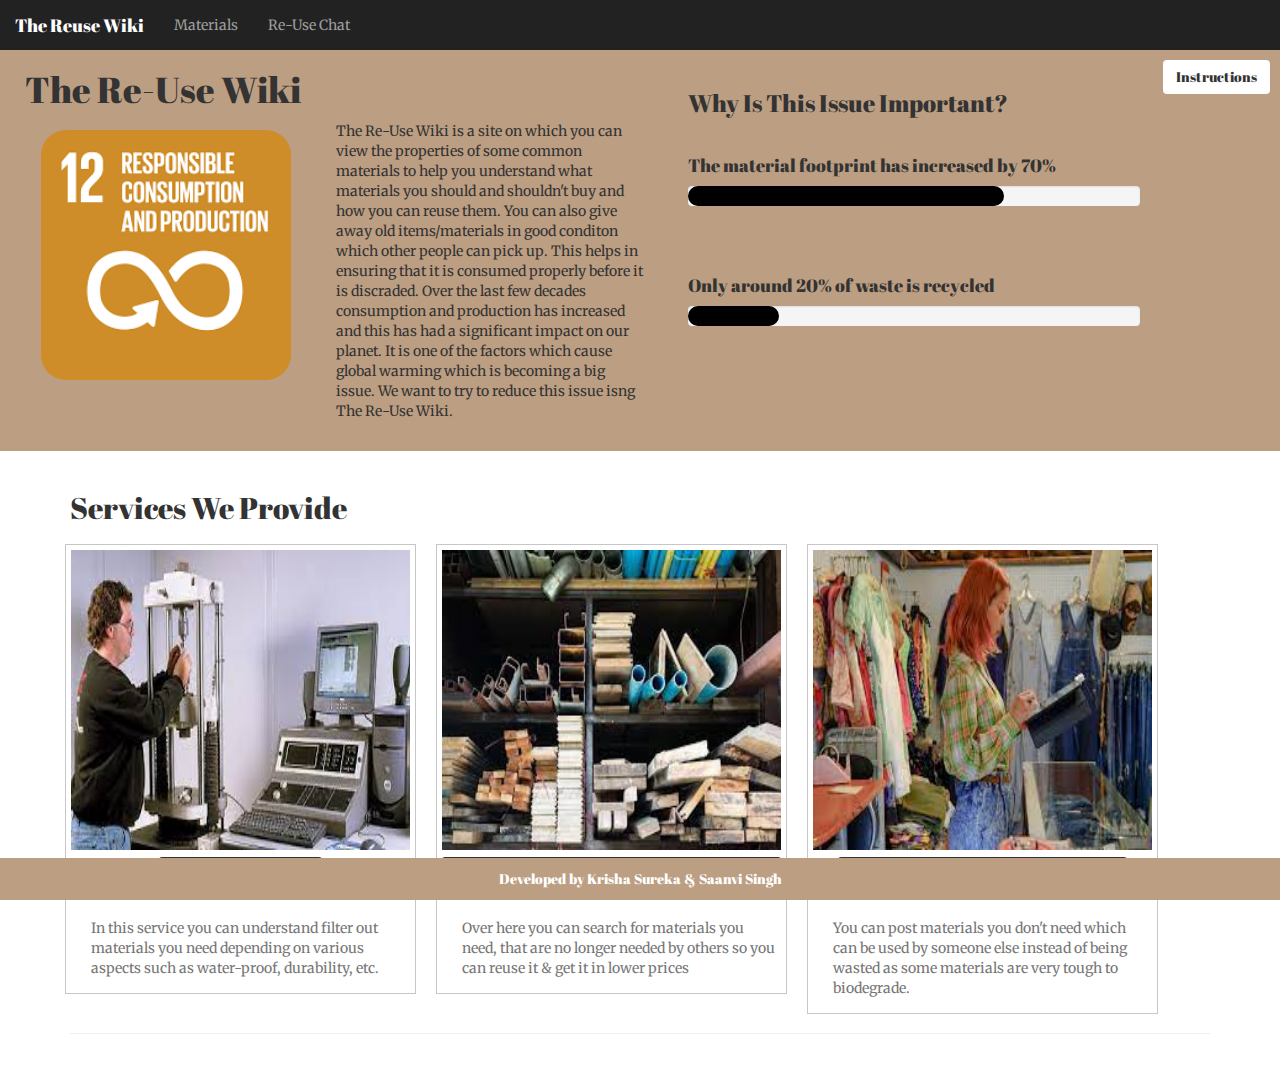
<file: index.html>
<html>
  <head>
    <title>The Re-Use Wiki</title>
    <link rel="stylesheet" href="style.css">
    <meta name="viewport" content="width=device-width, initial-scale=1">
  <link rel="stylesheet" href="https://maxcdn.bootstrapcdn.com/bootstrap/3.4.0/css/bootstrap.min.css">
  <script src="https://ajax.googleapis.com/ajax/libs/jquery/3.4.1/jquery.min.js"></script>
  <script src="https://maxcdn.bootstrapcdn.com/bootstrap/3.4.0/js/bootstrap.min.js"></script>
  <link href="https://fonts.googleapis.com/css2?family=Abril+Fatface&family=Merriweather&display=swap" rel="stylesheet">

<link rel="preconnect" href="https://fonts.googleapis.com">
<link rel="preconnect" href="https://fonts.gstatic.com" crossorigin>
<link rel="preconnect" href="https://fonts.googleapis.com">
<link rel="preconnect" href="https://fonts.gstatic.com" crossorigin>
<link href="https://fonts.googleapis.com/css2?family=Montserrat&family=Slabo+27px&display=swap" rel="stylesheet">

</head>

<body>
  <nav class="navbar-inverse" style="position:sticky;top:0;z-index:99999">
    <div class="navbar-header">
    <button type="button" class="navbar-toggle" data-toggle="collapse" data-target="#myNavbar">
        <span class="icon-bar"></span>
        <span class="icon-bar"></span>
        <span class="icon-bar"></span>
        </button>
        <a class="navbar-brand" href="index.html"> The Reuse Wiki </a>
    </div>
    <div class="collapse navbar-collapse" id="myNavbar">
    <ul class="nav navbar-nav">
        <li><a href="material.html" style="font-family: 'Merriweather', serif;"> Materials </a></li>
        <li><a href="chat.html" style="font-family: 'Merriweather', serif;"> Re-Use Chat </a></li>
        </ul>
    </div>
    </nav>   

    <div id="myModal" class="modal fade">
      <div class="modal-dialog">
        <div class="modal-content">
          <div class="modal-header">
            <button class="close" data-dismiss="modal">&times;</button>
            <h4>How to use this website</h4>
            <div class="modal-body">
              <li>Find out about the issue we are trying to solve and the SDG on the home page</li><hr>
              <li> Read about materials, their, properties, how eco friendly they are and how to recycle them on the materials page so you know which ones you should buy.</li><hr>
                <li>Create/join rooms with names based on items you don’t need in the chat section for other people to reuse</li><hr>
                  <li> Use the chat to coordinate how to pick up and drop off these items so they get reused rather than thrown away.</li>
    </div></div></div></div></div><div> </div>
    
<div class="about"><button class="btn" data-toggle="modal" data-target="#myModal">Instructions</button>
<h1 class="section-title">The Re-Use Wiki</h1>
<br>
<br>
<div class="row">
  <div class="col-md-3">
    <div class="text-center text-md-left">
      <a href="https://sdgs.un.org/goals/goal12" target="_blank">
      <img src="sdg.png" style=" height:px; width: 250px;border-radius: 25px" class="SDG">
    </a>
    </div>
  </div>

  <div class="col-md-9 triangle-left-md triangle-top-sm">
    <div class="rounded bg-white shadow-dark padding-30">
      <div class="row">
        <div class="col-md-6">
          <p class="text1" id="abt">The Re-Use Wiki is a site on which you can view the properties of some common materials to help you understand what materials you should and shouldn't buy and how you can reuse them. You can also give away old items/materials in good conditon which other people can pick up. This helps in ensuring that it is consumed properly before it is discraded. Over the last few decades consumption and production has increased and this has had a significant impact on our planet. It is one of the factors which cause global warming which is becoming a big issue. We want to try to reduce this issue isng The Re-Use Wiki.</p>
        </div>
            
        <div class="col-md-6 target_audience">
          <div class="skill-item">
            <br>
              <br>
              <h3 class="heading">Why Is This Issue Important?</h3>
            <div class="skill-info clearfix">
              <br>
              <h4 class="float-left mb-3 mt-0">The material footprint has increased by 70%</h4>
        
            </div>
            <div class="progress">
              <div class="progress-bar data-background" role="progressbar" aria-valuemin="0" aria-valuemax="100" aria-valuenow="0" data-color="#FFD15C" style="background-color: black; width: 70%;">
              </div>
            </div>
            <br>
            <div class="skill-info clearfix">
              <br>
              <h4 class="float-left mb-3 mt-0">Only around 20% of waste is recycled</h4>
        
            </div>
            <div class="progress">
              <div class="progress-bar data-background" role="progressbar" aria-valuemin="0" aria-valuemax="100" aria-valuenow="0" data-color="#FFD15C" style="background-color: black; width: 20%;">
              </div>
            </div>
            	
          </div>                    </div>
                  </div>
      </div>
    </div>
  </div>
</div>

  <div class="container">

    <div class="page-header">
      <h2 class="text-capitalize">Services We Provide</h2>
      <center>
      <div class="row">
        <div class="serviceDiv">
          <img class="img-responsive" src="material.jpg">
          <h4 class="text-capitalize"><kbd>Material Details</kbd></h4>
          <hr>
          <h5 class="text-success text-left text-capitalize"></h5>
          <p class="text-muted text-left text">In this service you can understand filter out materials you need depending on various aspects such as water-proof, durability, etc.</p>
        </div>

        <div class="serviceDiv">
          <img class="img-responsive" src="buy.jpg">
          <h4 class="text-capitalize"><kbd>Get materials to reuse effectively</kbd></h4>
          <hr>
          <h5 class="text-success text-left text-capitalize"></h5>
          <p class="text-muted text-left  text">Over here you can search for materials you need, that are no longer needed by others so you can reuse it & get it in lower prices</p>
        </div>
        <div class="serviceDiv">
          <img class="img-responsive" src="sell.jpg">
          <h4 class="text-capitalize"><kbd>Sell materials you don't need</kbd></h4>
          <hr>
          <h5 class="text-success text-left text-capitalize"></h5>
          <p class="text-muted text-left  text">You can post materials you don't need which can be used by someone else instead of being wasted as some materials are very tough to biodegrade. </p>
        </div>
      </div>
    </center>
    </div>
      </div>

      <br>
      <div class="footer">
        Developed by Krisha Sureka & Saanvi Singh
      </div>
</body>
</html>
</file>
<file: style.css>
html {
    scroll-behavior: smooth;
  
  }

  .about {
    padding: 10px;
    padding-bottom: 20px;
    padding-left: 15px;
  }
  
    .navbar-brand{
   font-family: 'Abril Fatface', cursive;
   font-size: 25px;
  }
  
   .SDG{
     margin-top: -30;
     margin-left:-120;
   }
   .target_audience{
     margin-left: -130;
     margin-top:-80;
   }
   .text1{
    font-family: 'Merriweather', serif;
    display: inline-block;
    text-align: left;
    width: 310;
    margin-top: -39;
   }   
   .text{
    font-family: 'Merriweather', serif; 
    text-align: center;

   }   

  
   .modal-header{
    font-family: 'Abril Fatface', cursive;
  }
.modal-body{
  
  font-family: 'Merriweather', serif; 
}
.btn{
background-color: white;
font-family: 'Abril Fatface', cursive;
float: right;
position: relative;
}
.know{
  background-color: #BC9E82;
  font-family: 'Abril Fatface', cursive;
  float: right;
  width: 10%;
  height: 8%;
  border-radius: 50px;
}
.progress {
  height: 7px;
  margin-bottom: 0;
  overflow: hidden;
  background-color: #F1F1F1;
  border-radius: 30px;
}
.heading{
  margin-top: -30;
}
.progress {
  height: 7px;
  margin-bottom: 0;
  overflow: hidden;
  background-color: #BC9E82;   
  border-radius: 15px;
  -webkit-box-shadow: none;
  box-shadow: none;
}
.page-header{
  font-family: 'Abril Fatface', cursive;
}
.about{
  background-color:#BC9E82;
  font-family: 'Abril Fatface';
  
}
.progress-bar {
  border-radius: 15px;
  float: left;
  width: 0;
  height: 100%;
  font-size: 12px;
  line-height: 7px;
  color: #BC9E82;
  text-align: center;
  background-color: #BC9E82;
  border-radius: 20px;
}

   .serviceDiv
   {
     float: left;
     width: 30%;
     padding: 5px;
     margin: 10px;
     border: 1px solid #c7c7c7;
   }
   
   .serviceDiv img
   {
     width: 100%;
     height:300px;
   } 
   
   .serviceDiv hr
   {
       width: 100%; 
   }
   
   .serviceDiv h5 , .serviceDiv p
   {
   margin-left: 20px;
   }
.section-title {
  margin-left: 10px;
  margin-top: 10px;
}

.footer {
  position: fixed;
  color: #fff;
  bottom: 0;
  width: 100%;
  background-color: #BC9E82;
  line-height: 3;
  text-align: center;
  margin-top: 10px;
  font-family: 'Abril Fatface', cursive;
}

.SDG {
  width: 250px;
  border-radius: 25px;
  margin-left: 10px;
  transition: transform .2s;
}

.SDG:hover {
  transform:scale(0.8);
}
</file>
